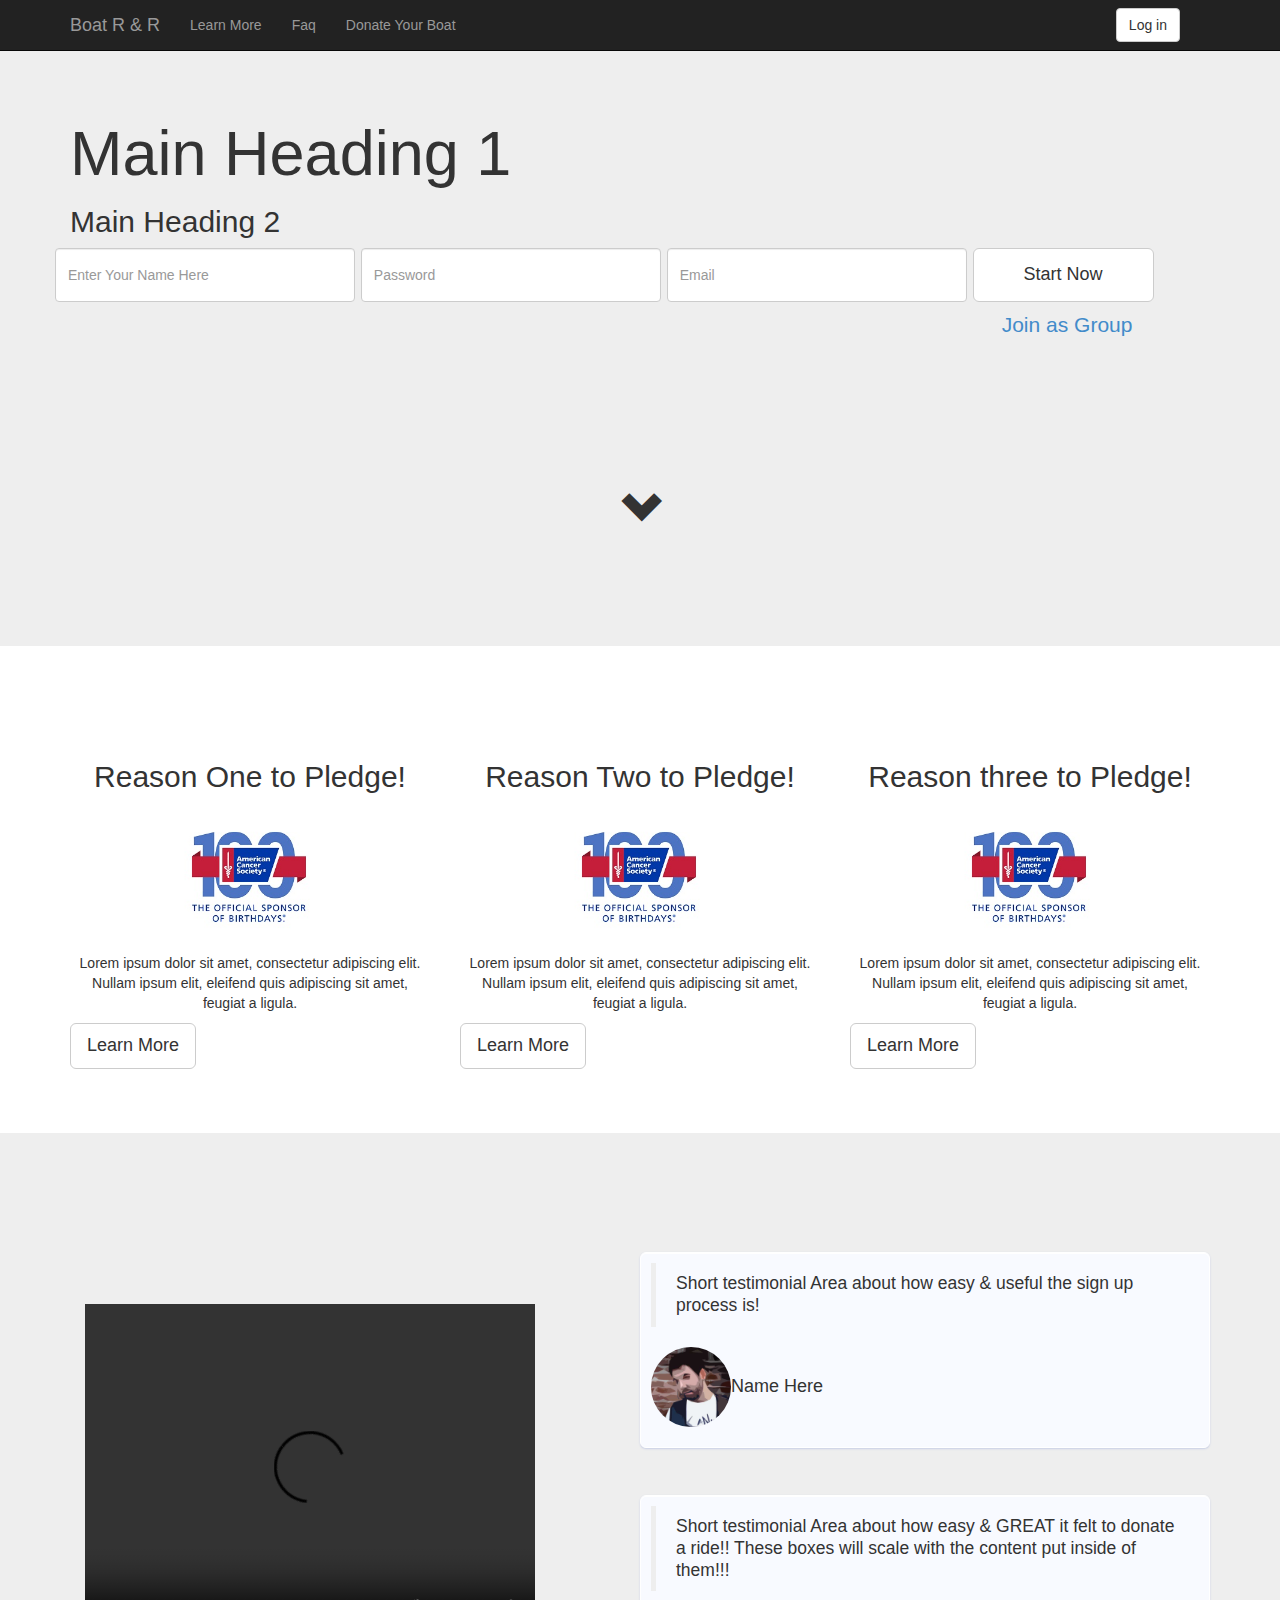
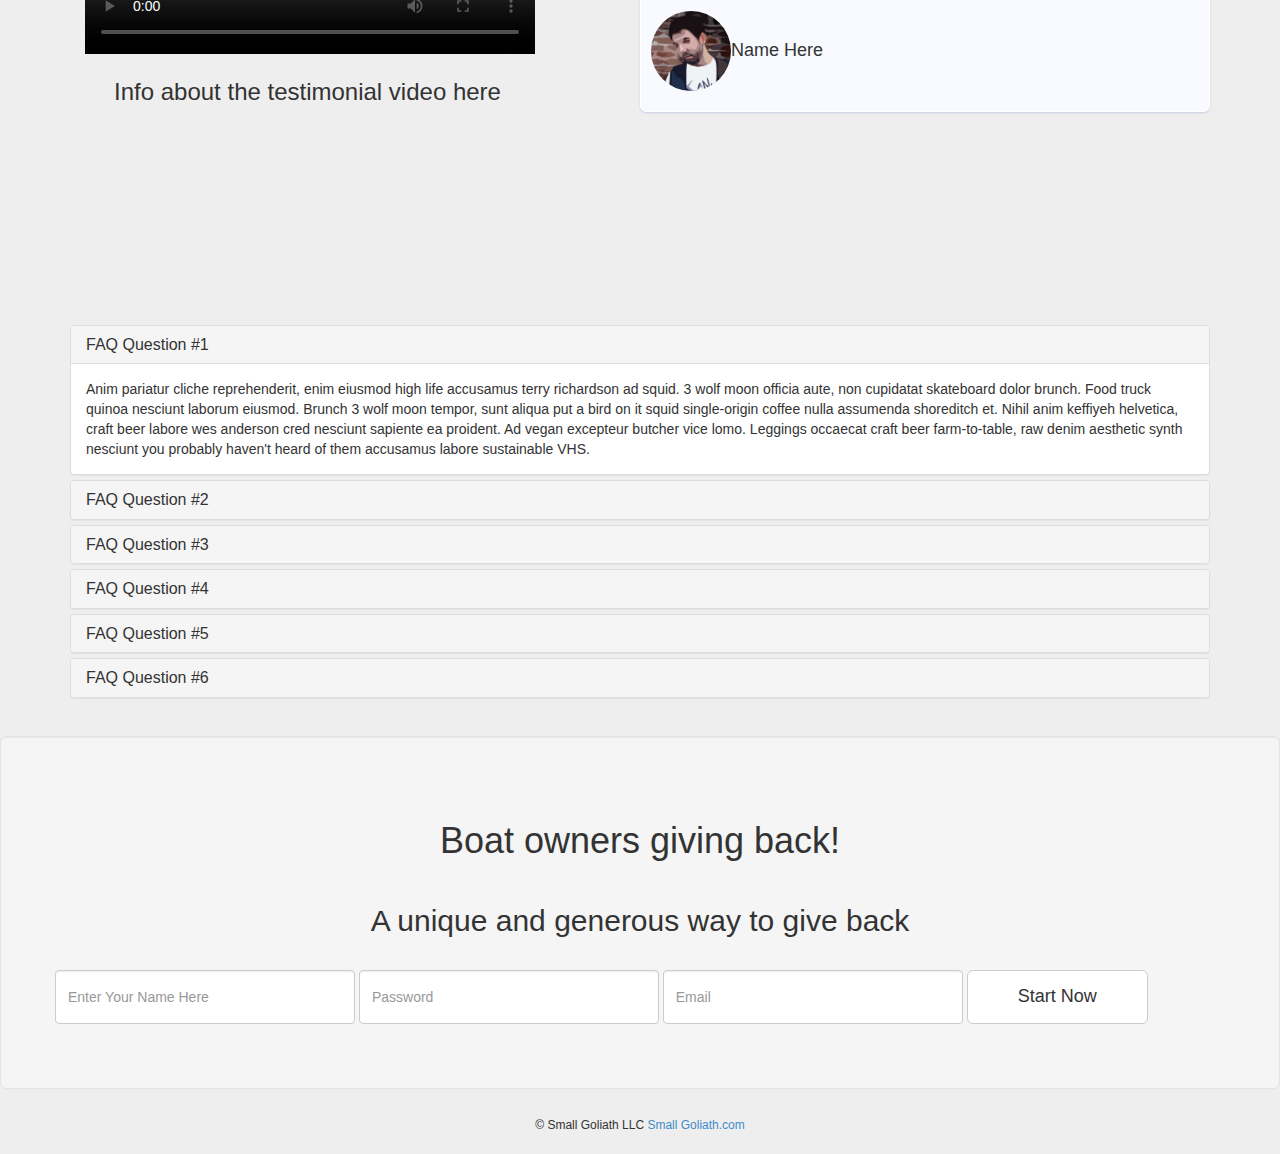
<file: index.html>
<!DOCTYPE html>
<html>
  <head>
    <title>Boat R & R</title>
    <meta name="viewport" content="width=device-width, initial-scale=1.0">
    <!-- Bootstrap -->
    <link href="css/bootstrap.min.css" rel="stylesheet" media="screen">
    <!--Our Added CSS-->
    <link href="css/main.css" rel="stylesheet" media="screen">
    <!-- HTML5 shim and Respond.js IE8 support of HTML5 elements and media queries -->
    <!--[if lt IE 9]>
      <script src="/js/html5shiv.js"></script>
      <script src="/js/respond.min.js"></script>
    <![endif]-->
  </head>
  <body>
    <div class="navbar navbar-inverse navbar-fixed-top">
      <div class="container">
        <div class="navbar-header">
          <button type="button" class="navbar-toggle" data-toggle="collapse" data-target=".navbar-collapse">
            <span class="icon-bar"></span>
            <span class="icon-bar"></span>
            <span class="icon-bar"></span>
          </button>
          <a class="navbar-brand" href="#">Boat R & R</a>
        </div>
        <div class="navbar-collapse collapse">
          <ul class="nav navbar-nav">
            <li><a href="#learn">Learn More</a></li>
            <li><a href="#faq">Faq</a></li>
            <li><a href="#donate">Donate Your Boat</a></li>
          </ul>
          <form class="navbar-form navbar-right">
            <a data-toggle="modal" href="#myModal" type="submit" class="btn btn-default">Log in</a>
          </form>
        </div><!--/.navbar-collapse -->
      </div>
    </div>
    <!-- Main jumbotron for a primary marketing message or call to action -->
    <div class="jumbotron">
      <div class="container">
        <h1>Main Heading 1</h1>
        <h2>Main Heading 2</h2>
        <div class="row">
          <form class="form-inline col-xs-offset-3" role="form">
            <div class="form-group">
              <label class="sr-only" for="exampleInputname">Name</label>
              <input type="name" class="form-control inlarge_form" id="exampleInputName2" placeholder="Enter Your Name Here">
            </div>
            <div class="form-group">
              <label class="sr-only" for="exampleInputPassword2">Password</label>
              <input type="name" class="form-control inlarge_form" id="exampleInputPassword2" placeholder="Password">
            </div>
            <div class="form-group">
              <label class="sr-only" for="exampleInputEmail2">Email Address</label>
              <input type="email" class="form-control inlarge_form" id="exampleInputEmail2" placeholder="Email">
            </div>
            <a type="submit" data-toggle="modal" href="#myModal" class="btn btn-lg btn-default btn_inlarge">Start Now</a><!-- Button trigger modal -->
          </form>
        </div>
        <div class="row">
          <a class="col-lg-3 pull-right btn-mrg-rt join">Join as Group</a>
        </div>
        <br><br><br>
        <div class="row">
          <a href="#learn" class="col-lg-12 glyphicon glyphicon-chevron-down glyph_big"></a>
        </div>  
      </div>                
    </div>
    <a href="#learn" id="learn"></a><!--End Jumbotron Section-->

    
    
    <section class="benefits"><!--Start Benefits-->
      <div class="container">
        <!-- Example row of columns -->
        <div class="row">
          <div class="col-lg-4">
            <h2>Reason One to Pledge!</h2>
            <img src="img/charity_picture_1.jpg" class="img-circle img-responsive" alt="charity picture">
            <p>Lorem ipsum dolor sit amet, consectetur adipiscing elit. Nullam ipsum elit, eleifend quis adipiscing sit amet, feugiat a ligula.</p>                
            <a data-toggle="modal" href="#myModal" class="btn btn-default btn-lg">Learn More</a><!-- Button trigger modal -->
            <!-- Modal -->
            <div class="modal fade" id="myModal" tabindex="-1" role="dialog" aria-labelledby="myModalLabel" aria-hidden="true">
              <div class="modal-dialog">
                <div class="modal-content">
                  <div class="modal-header">
                    <button type="button" class="close" data-dismiss="modal" aria-hidden="true">&times;</button>
                    <h4 class="modal-title">Modal title</h4>
                  </div>
                  <div class="modal-body">
                    ...
                  </div>
                  <div class="modal-footer">
                    <button type="button" class="btn btn-default">Sign Up Now</button>
                  </div>
                </div><!-- /.modal-content -->
              </div><!-- /.modal-dialog -->
            </div><!-- /.modal -->
          </div>

          <div class="col-lg-4">
            <h2>Reason Two to Pledge!</h2>
            <img src="img/charity_picture_1.jpg" class="img-rounded img-responsive" alt="charity picture">
            <p>Lorem ipsum dolor sit amet, consectetur adipiscing elit. Nullam ipsum elit, eleifend quis adipiscing sit amet, feugiat a ligula.</p>
            <a data-toggle="modal" href="#myModal" class="btn btn-default btn-lg">Learn More</a><!-- Button trigger modal -->
         </div>
          <div class="col-lg-4">
            <h2>Reason three to Pledge!</h2>
            <img src="img/charity_picture_1.jpg" class="img-responsive" alt="charity picture">
            <p>Lorem ipsum dolor sit amet, consectetur adipiscing elit. Nullam ipsum elit, eleifend quis adipiscing sit amet, feugiat a ligula.</p>
            <a style="margin:auto, 0;" data-toggle="modal" href="#myModal" class="btn btn-default btn-lg">Learn More</a><!-- Button trigger modal -->
          </div>
        </div>
      </div>  
    </section>  <!--End Benefits-->
    
    <section class="testimonials"><!--Start testimonials-->
      <div class="container">
        <div class="col-lg-5 video"> <!--Start Video Testimonial-->
          
          <video width="450" height="350" controls>
            <source src="#" type="video/mp4">
            <source src="#" type="video/ogg">
            Your browser does not support the video tag
          </video>
          <h3>Info about the testimonial video here</h3>

        </div><!--End Video Testimonial-->
        <div class="col-lg-6 test pull-right"> <!--Text testimonials Maybe a jquery loop of testimonials?-->
          <div class="row">
            <div class="bubble">
              <blockquote>
                <p class="quotetext">Short testimonial Area about how easy & useful the sign up process is!</p>
              </blockquote>
              <h4 class="quotename"><img src="img/test1.jpg" alt="" class="img-circle" style="width: 80px">Name Here</h4>
            </div>  
          </div>
          <hr>
          <div class="row">
            <div class="bubble">
              <blockquote>
                <p class="quotetext">Short testimonial Area about how easy & GREAT it felt to donate a ride!! These boxes will scale with the content put inside of them!!!</p>
              </blockquote>
              <h4 class="quotename"><img src="img/test1.jpg" alt="" class="img-circle" style="width: 80px">Name Here</h4>
            </div>  
          </div>
        </div>   
      </div>  
    </seciton><a href="#faq" id="faq"></a> <!--End testimonials--> 
    
    <section class="faq"><!--Start Frequently Asked Questions Section-->
      <div class="container">
        <div class="panel-group" id="accordion">
          <div class="panel panel-default">
            <div class="panel-heading">
              <h4 class="panel-title">
                <a class="accordion-toggle" data-toggle="collapse" data-parent="#accordion" href="#collapseOne">
                  FAQ Question #1
                </a>
              </h4>
            </div>
            <div id="collapseOne" class="panel-collapse collapse in">
              <div class="panel-body">
                Anim pariatur cliche reprehenderit, enim eiusmod high life accusamus terry richardson ad squid. 3 wolf moon officia aute, non cupidatat skateboard dolor brunch. Food truck quinoa nesciunt laborum eiusmod. Brunch 3 wolf moon tempor, sunt aliqua put a bird on it squid single-origin coffee nulla assumenda shoreditch et. Nihil anim keffiyeh helvetica, craft beer labore wes anderson cred nesciunt sapiente ea proident. Ad vegan excepteur butcher vice lomo. Leggings occaecat craft beer farm-to-table, raw denim aesthetic synth nesciunt you probably haven't heard of them accusamus labore sustainable VHS.
              </div>
            </div>
          </div>
          <div class="panel panel-default">
            <div class="panel-heading">
              <h4 class="panel-title">
                <a class="accordion-toggle" data-toggle="collapse" data-parent="#accordion" href="#collapseTwo">
                  FAQ Question #2
                </a>
              </h4>
            </div>
            <div id="collapseTwo" class="panel-collapse collapse">
              <div class="panel-body">
                Anim pariatur cliche reprehenderit, enim eiusmod high life accusamus terry richardson ad squid. 3 wolf moon officia aute, non cupidatat skateboard dolor brunch. Food truck quinoa nesciunt laborum eiusmod. Brunch 3 wolf moon tempor, sunt aliqua put a bird on it squid single-origin coffee nulla assumenda shoreditch et. Nihil anim keffiyeh helvetica, craft beer labore wes anderson cred nesciunt sapiente ea proident. Ad vegan excepteur butcher vice lomo. Leggings occaecat craft beer farm-to-table, raw denim aesthetic synth nesciunt you probably haven't heard of them accusamus labore sustainable VHS.
              </div>
            </div>
          </div>
          <div class="panel panel-default">
            <div class="panel-heading">
              <h4 class="panel-title">
                <a class="accordion-toggle" data-toggle="collapse" data-parent="#accordion" href="#collapseThree">
                  FAQ Question #3
                </a>
              </h4>
            </div>
            <div id="collapseThree" class="panel-collapse collapse">
              <div class="panel-body">
                Anim pariatur cliche reprehenderit, enim eiusmod high life accusamus terry richardson ad squid. 3 wolf moon officia aute, non cupidatat skateboard dolor brunch. Food truck quinoa nesciunt laborum eiusmod. Brunch 3 wolf moon tempor, sunt aliqua put a bird on it squid single-origin coffee nulla assumenda shoreditch et. Nihil anim keffiyeh helvetica, craft beer labore wes anderson cred nesciunt sapiente ea proident. Ad vegan excepteur butcher vice lomo. Leggings occaecat craft beer farm-to-table, raw denim aesthetic synth nesciunt you probably haven't heard of them accusamus labore sustainable VHS.
              </div>
            </div>
          </div>
          <div class="panel panel-default">
            <div class="panel-heading">
              <h4 class="panel-title">
                <a class="accordion-toggle" data-toggle="collapse" data-parent="#accordion" href="#collapseFour">
                  FAQ Question #4
                </a>
              </h4>
            </div>
            <div id="collapseFour" class="panel-collapse collapse">
              <div class="panel-body">
                Anim pariatur cliche reprehenderit, enim eiusmod high life accusamus terry richardson ad squid. 3 wolf moon officia aute, non cupidatat skateboard dolor brunch. Food truck quinoa nesciunt laborum eiusmod. Brunch 3 wolf moon tempor, sunt aliqua put a bird on it squid single-origin coffee nulla assumenda shoreditch et. Nihil anim keffiyeh helvetica, craft beer labore wes anderson cred nesciunt sapiente ea proident. Ad vegan excepteur butcher vice lomo. Leggings occaecat craft beer farm-to-table, raw denim aesthetic synth nesciunt you probably haven't heard of them accusamus labore sustainable VHS.
              </div>
            </div>
          </div>
          <div class="panel panel-default">
            <div class="panel-heading">
              <h4 class="panel-title">
                <a class="accordion-toggle" data-toggle="collapse" data-parent="#accordion" href="#collapseFive">
                  FAQ Question #5
                </a>
              </h4>
            </div>
            <div id="collapseFive" class="panel-collapse collapse">
              <div class="panel-body">
                Anim pariatur cliche reprehenderit, enim eiusmod high life accusamus terry richardson ad squid. 3 wolf moon officia aute, non cupidatat skateboard dolor brunch. Food truck quinoa nesciunt laborum eiusmod. Brunch 3 wolf moon tempor, sunt aliqua put a bird on it squid single-origin coffee nulla assumenda shoreditch et. Nihil anim keffiyeh helvetica, craft beer labore wes anderson cred nesciunt sapiente ea proident. Ad vegan excepteur butcher vice lomo. Leggings occaecat craft beer farm-to-table, raw denim aesthetic synth nesciunt you probably haven't heard of them accusamus labore sustainable VHS.
              </div>
            </div>
          </div>
          <div class="panel panel-default">
            <div class="panel-heading">
              <h4 class="panel-title">
                <a class="accordion-toggle" data-toggle="collapse" data-parent="#accordion" href="#collapseSix">
                  FAQ Question #6
                </a>
              </h4>
            </div>
            <div id="collapseSix" class="panel-collapse collapse">
              <div class="panel-body">
                Anim pariatur cliche reprehenderit, enim eiusmod high life accusamus terry richardson ad squid. 3 wolf moon officia aute, non cupidatat skateboard dolor brunch. Food truck quinoa nesciunt laborum eiusmod. Brunch 3 wolf moon tempor, sunt aliqua put a bird on it squid single-origin coffee nulla assumenda shoreditch et. Nihil anim keffiyeh helvetica, craft beer labore wes anderson cred nesciunt sapiente ea proident. Ad vegan excepteur butcher vice lomo. Leggings occaecat craft beer farm-to-table, raw denim aesthetic synth nesciunt you probably haven't heard of them accusamus labore sustainable VHS.
              </div>
            </div>
          </div>
        </div>
      </div>  
    </section>  

    <section class="cta well well-lg"><a href="#donate" id="donate"></a><!--Start Call To Action Section-->
        <div class="container">
          <h1>Boat owners giving back!</h1>
          <h2>A unique and generous way to give back</h2>
          <div class="row">
          <form class="form-inline" role="form">
            <div class="form-group">
              <label class="sr-only" for="exampleInputname">Name</label>
              <input type="name" class="form-control inlarge_form" id="exampleInputEmail2" placeholder="Enter Your Name Here">
            </div>
            <div class="form-group">
              <label class="sr-only" for="exampleInputPassword2">Password</label>
              <input type="name" class="form-control inlarge_form" id="exampleInputPassword2" placeholder="Password">
            </div>
            <div class="form-group">
              <label class="sr-only" for="exampleInputEmail2">Email Address</label>
              <input type="email" class="form-control inlarge_form" id="exampleInputEmail2" placeholder="Email">
            </div>
            <a type="submit" data-toggle="modal" href="#myModal" class="btn btn-lg btn-default btn_inlarge">Start Now</a><!-- Button trigger modal -->
          </form>
        </div>
        </div>
    </section><!--End Call To Action Section-->
    
    <section><!--Start Footer Section-->
      <footer>
        <!-- Copyright -->
          <div class="sgtext">
            <div class="container">
                <div>
                    <h6 class="sgtext">&#169 Small Goliath LLC<a href="http://smallgoliath.com" target="_blank"> Small Goliath.com</a></h6>
                </div>           
            </div>
          </div>
      </footer>  
    </section><!--End Footer Section-->
    <!-- jQuery (necessary for Bootstrap's JavaScript plugins) -->
    <script src="js/jquery.js"></script>
    <!-- Include all compiled plugins (below), or include individual files as needed -->
    <script src="js/bootstrap.min.js"></script>
  </body>
</html>
</file>
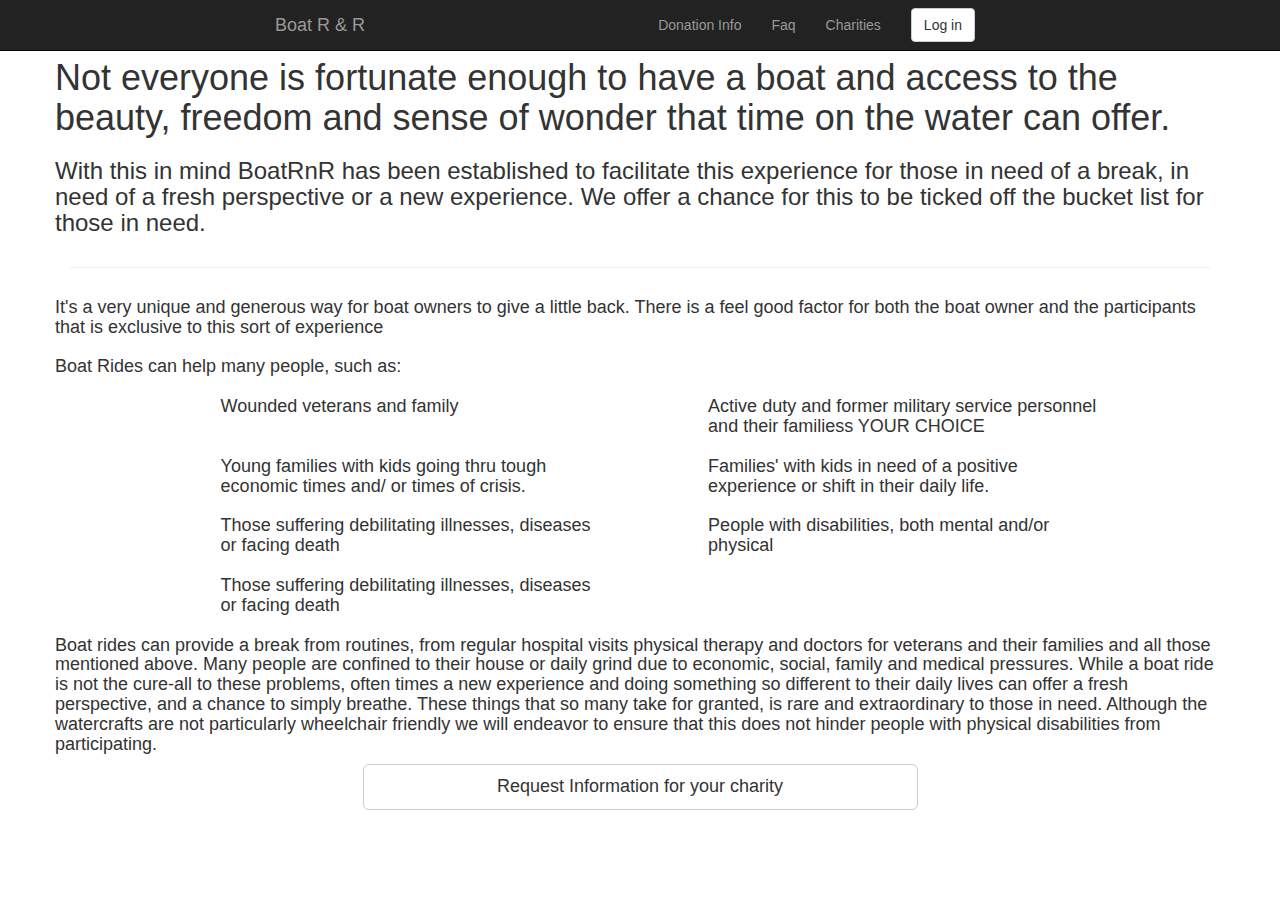
<file: charities.html>
<!DOCTYPE html>
<html>
  <head>
    <title>Bootstrap 101 Template</title>
    <meta name="viewport" content="width=device-width, initial-scale=1.0">
    <!-- Bootstrap -->
    <link href="css/bootstrap.min.css" rel="stylesheet" media="screen">
    <!--Our Added CSS-->
    <link href="css/main.css" rel="stylesheet" media="screen">
    <!-- HTML5 shim and Respond.js IE8 support of HTML5 elements and media queries -->
    <!--[if lt IE 9]>
      <script src="/js/html5shiv.js"></script>
      <script src="/js/respond.min.js"></script>
    <![endif]-->
  </head>
  <body>
    <div class="navbar navbar-inverse navbar-fixed-top">
      <div class="container">
        <div class="col-sm-8 col-sm-offset-2">
          <div class="navbar-header">
            <button type="button" class="navbar-toggle" data-toggle="collapse" data-target=".navbar-collapse">
              <span class="icon-bar"></span>
              <span class="icon-bar"></span>
              <span class="icon-bar"></span>
            </button>
            <a class="navbar-brand" href="index2.html">Boat R & R</a>
          </div>
          <div class="navbar-collapse collapse pull-right">
            <ul class="nav navbar-nav">
              <li><a href="index2.html #learn">Donation Info</a></li>
              <li><a href="index2.html #faq">Faq</a></li>
              <li><a href="charities.html">Charities</a></li>
            </ul>
            <form class="navbar-form navbar-right">
              <a data-toggle="modal" href="#myModal" type="submit" class="btn btn-default">Log in</a>
            </form>
          </div><!--/.navbar-collapse -->
        </div>
      </div>
    </div>
    <div class="container" style="margin: 3% auto;">
      <div class="row">
        <h1 class="text-left">Not everyone is fortunate enough to have a boat and access to the beauty, freedom and sense of wonder that time on the water can offer.</h1>
        <h3 class="text-left">With this in mind BoatRnR has been established to facilitate this experience for those in need of a break, in need of a fresh perspective or a new experience.  We offer a chance for this to be ticked off the bucket list for those in need.</h3>  
      </div>
      <hr>
      <div class="row">
        <h4 class="text-left">It's a very unique and generous way for boat owners to give a little back. There is a feel good factor for both the boat owner and the participants that is exclusive to this sort of experience</h4>
      </div>
      <div class="row">
        <h4>Boat Rides can help many people, such as:</h4>
      </div>
      <div  class="row">
        <div class="col-md-5 col-md-offset-1">
          <div class="col-md-1"></div>
          <div class="col-md-11">
            <h4>Wounded veterans and family</h4>
          </div>
        </div>
        <div class="col-md-5">
          <div class="col-md-1"></div>
          <div class="col-md-11">
            <h4>Active duty and former military service personnel and their familiess YOUR CHOICE</h4>
          </div>
        </div>
      </div>
      <div  class="row">
        <div class="col-md-5 col-md-offset-1">
          <div class="col-md-1"></div>
          <div class="col-md-11">
            <h4>Young families with kids going thru tough economic times and/ or times of crisis.</h4>
          </div>
        </div>
        <div class="col-md-5">
          <div class="col-md-1"></div>
          <div class="col-md-11">
            <h4>Families' with kids in need of a positive experience or shift in their daily life.</h4>
          </div>
        </div>
      </div>
      <div  class="row">
        <div class="col-md-5 col-md-offset-1">
          <div class="col-md-1"></div>
          <div class="col-md-11">
            <h4>Those suffering debilitating illnesses, diseases or facing death</h4>
          </div>
        </div>
        <div class="col-md-5">
          <div class="col-md-1"></div>
          <div class="col-md-11">
            <h4>People with disabilities, both mental and/or physical</h4>
          </div>
        </div>
      </div>
      <div  class="row">
        <div class="col-md-5 col-md-offset-1">
          <div class="col-md-1"></div>
          <div class="col-md-11">
            <h4>Those suffering debilitating illnesses, diseases or facing death</h4>
          </div>
        </div>
      </div>
      <div class="row">
        <h4>Boat rides can provide a break from routines, from regular hospital visits  physical therapy and doctors for veterans and their families and all those mentioned above.
        Many people are confined to their house or daily grind due to economic, social, family and medical pressures. 
        While a boat ride is not the cure-all to these problems, often times a new experience and doing something so different to their daily lives can offer a fresh perspective, and a chance to simply breathe.  
        These things that so many take for granted, is rare and extraordinary to those in need.
        Although the watercrafts are not particularly wheelchair friendly we will endeavor to ensure that this does not hinder people with physical disabilities from participating.<h4>
      </div>
      <div class="row">
        <div class="col-md-6 col-md-offset-3">
          <button href="#myModal_charity" data-toggle="modal" type="button" class="btn btn-default btn-lg btn-block">Request Information for your charity</button>

          <!-- Single Boater Modal -->
            <div class="modal fade" id="myModal_charity" tabindex="-1" role="dialog" aria-labelledby="myModalLabel" aria-hidden="true">
              <div class="modal-dialog">
                <div class="modal-content">
                  <div class="modal-header">
                    <button type="button" class="close" data-dismiss="modal" aria-hidden="true">&times;</button>
                    <h4 class="modal-title">Lets Finish It Up!</h4>
                  </div>
                  <div class="modal-body">
                    <form>
                      <div class="form-group">
                        <label for="">Orginization Name</label>
                        <input type="text" class="form-control" placeholder="Enter User Name">
                      </div>
                      <div class="form-group col-md-6">
                        <label for="">Phone</label>
                        <input type="text" class="form-control" placeholder="Enter Phone Number">
                      </div>
                      <div class="form-group col-md-6">
                        <label for="">Email Address</label>
                        <input type="text" class="form-control" placeholder="Enter Email Address">
                      </div>
                      <div class="form-group col-md-6">
                        <label for="">City</label>
                        <input type="text" class="form-control" placeholder="Enter City Boat is Located in">
                      </div>
                      <div class="form-group col-md-2">
                        <label for="">State</label>
                        <input type="text" class="form-control" placeholder="Enter State Boat is Located in">
                      </div>
                      <div class="form-group col-md-4">
                        <label for="">Zip Code</label>
                        <input type="text" class="form-control" placeholder="Enter Zip Code">
                      </div>
                      <hr>
                      <div class="form-group">
                        <label for="">Message</label>
                          <textarea class="form-control" rows="6"></textarea>
                        </label>
                      </div>
                    </form>
                  </div>
                  <div class="modal-footer">
                    <a href="ty.html" type="button" class="btn btn-default btn-group-justified">Complete Your Pledge</a>
                  </div>
                </div><!-- /.modal-content -->
              </div><!-- /.modal-dialog -->
            </div>
            <!-- /End Single Boater modal -->

        </div>
      </div>
    </div>

    <!-- jQuery (necessary for Bootstrap's JavaScript plugins) -->
    <script src="js/jquery.js"></script>
    <!-- Include all compiled plugins (below), or include individual files as needed -->
    <script src="js/bootstrap.min.js"></script>
  </body>
</html>
</file>
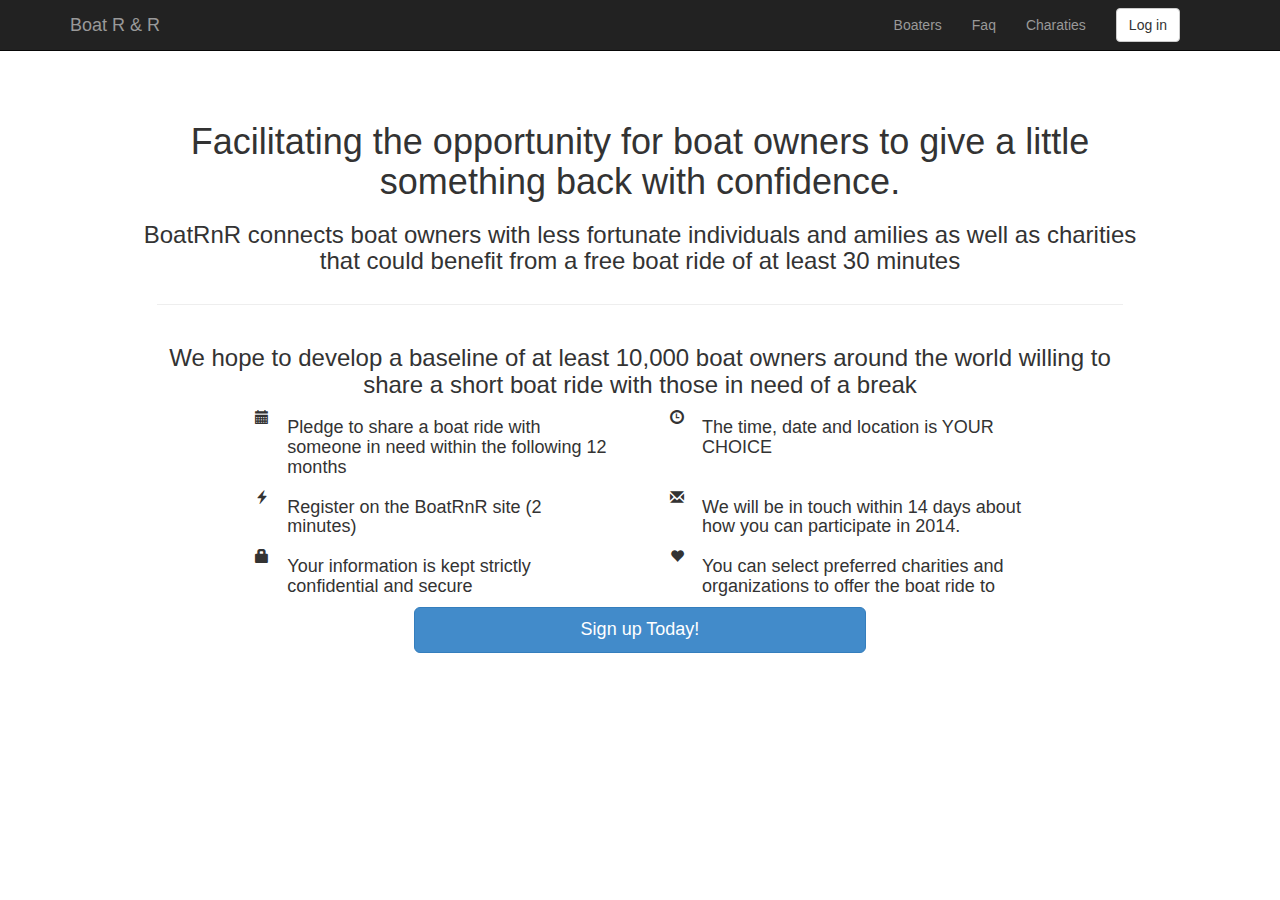
<file: howitworks.html>
<!DOCTYPE html>
<html>
  <head>
    <title>Bootstrap 101 Template</title>
    <meta name="viewport" content="width=device-width, initial-scale=1.0">
    <!-- Bootstrap -->
    <link href="css/bootstrap.min.css" rel="stylesheet" media="screen">
    <!--Our Added CSS-->
    <link href="css/main.css" rel="stylesheet" media="screen">
    <!-- HTML5 shim and Respond.js IE8 support of HTML5 elements and media queries -->
    <!--[if lt IE 9]>
      <script src="/js/html5shiv.js"></script>
      <script src="/js/respond.min.js"></script>
    <![endif]-->
  </head>
  <body>
    <div class="navbar navbar-inverse navbar-fixed-top">
      <div class="container">
        <div class="navbar-header">
          <button type="button" class="navbar-toggle" data-toggle="collapse" data-target=".navbar-collapse">
            <span class="icon-bar"></span>
            <span class="icon-bar"></span>
            <span class="icon-bar"></span>
          </button>
          <a class="navbar-brand" href="index2.html">Boat R & R</a>
        </div>
        <div class="navbar-collapse collapse pull-right">
          <ul class="nav navbar-nav">
            <li><a href="howitworks.hmtl">Boaters</a></li>
            <li><a href="#faq">Faq</a></li>
            <li><a href="#donate">Charaties</a></li>
          </ul>
          <form class="navbar-form navbar-right">
            <a data-toggle="modal" href="#myModal" type="submit" class="btn btn-default">Log in</a>
          </form>
        </div><!--/.navbar-collapse -->
      </div>
    </div>
    <div class="container" style="padding: 8% 8%;">
      <div class="row">
        <h1 class="text-center">Facilitating the opportunity for boat owners to give a little something back with confidence.</h1>
        <h3 class="text-center">BoatRnR connects boat owners with less fortunate individuals and amilies as well as charities that could benefit from a free boat ride of at least 30 minutes</h3>  
      </div>
      <hr>
      <div class="row">
        <h3 class="text-center">We hope to develop a baseline of at least 10,000 boat owners around the world willing to share a short boat ride with those in need of a break</h3>
      </div>
      <div  class="row">
        <div class="col-md-5 col-md-offset-1">
          <div class="col-md-1 glyphicon glyphicon-calendar"></div>
          <div class="col-md-11">
            <h4>Pledge to share a boat ride with someone in need within the following 12 months</h4>
          </div>
        </div>
        <div class="col-md-5">
          <div class="col-md-1 glyphicon glyphicon-time"></div>
          <div class="col-md-11">
            <h4>The time, date and location is YOUR CHOICE</h4>
          </div>
        </div>
      </div>
      <div  class="row">
        <div class="col-md-5 col-md-offset-1">
          <div class="col-md-1 glyphicon glyphicon-flash"></div>
          <div class="col-md-11">
            <h4>Register on the BoatRnR site (2 minutes)</h4>
          </div>
        </div>
        <div class="col-md-5">
          <div class="col-md-1 glyphicon glyphicon-envelope"></div>
          <div class="col-md-11">
            <h4>We will be in touch within 14 days about how you can participate in 2014.</h4>
          </div>
        </div>
      </div>
      <div  class="row">
        <div class="col-md-5 col-md-offset-1">
          <div class="col-md-1 glyphicon glyphicon-lock"></div>
          <div class="col-md-11">
            <h4>Your information is kept strictly confidential and secure</h4>
          </div>
        </div>
        <div class="col-md-5">
          <div class="col-md-1 glyphicon glyphicon-heart"></div>
          <div class="col-md-11">
            <h4>You can select preferred charities and organizations to offer the boat ride to</h4>
          </div>
        </div>
      </div>
      <div class="col-md-6 col-md-offset-3">
        <button type="button" class="btn btn-primary btn-lg btn-block">Sign up Today!</button>
      </div>
    </div>

    <!-- jQuery (necessary for Bootstrap's JavaScript plugins) -->
    <script src="js/jquery.js"></script>
    <!-- Include all compiled plugins (below), or include individual files as needed -->
    <script src="js/bootstrap.min.js"></script>
  </body>
</html>
</file>
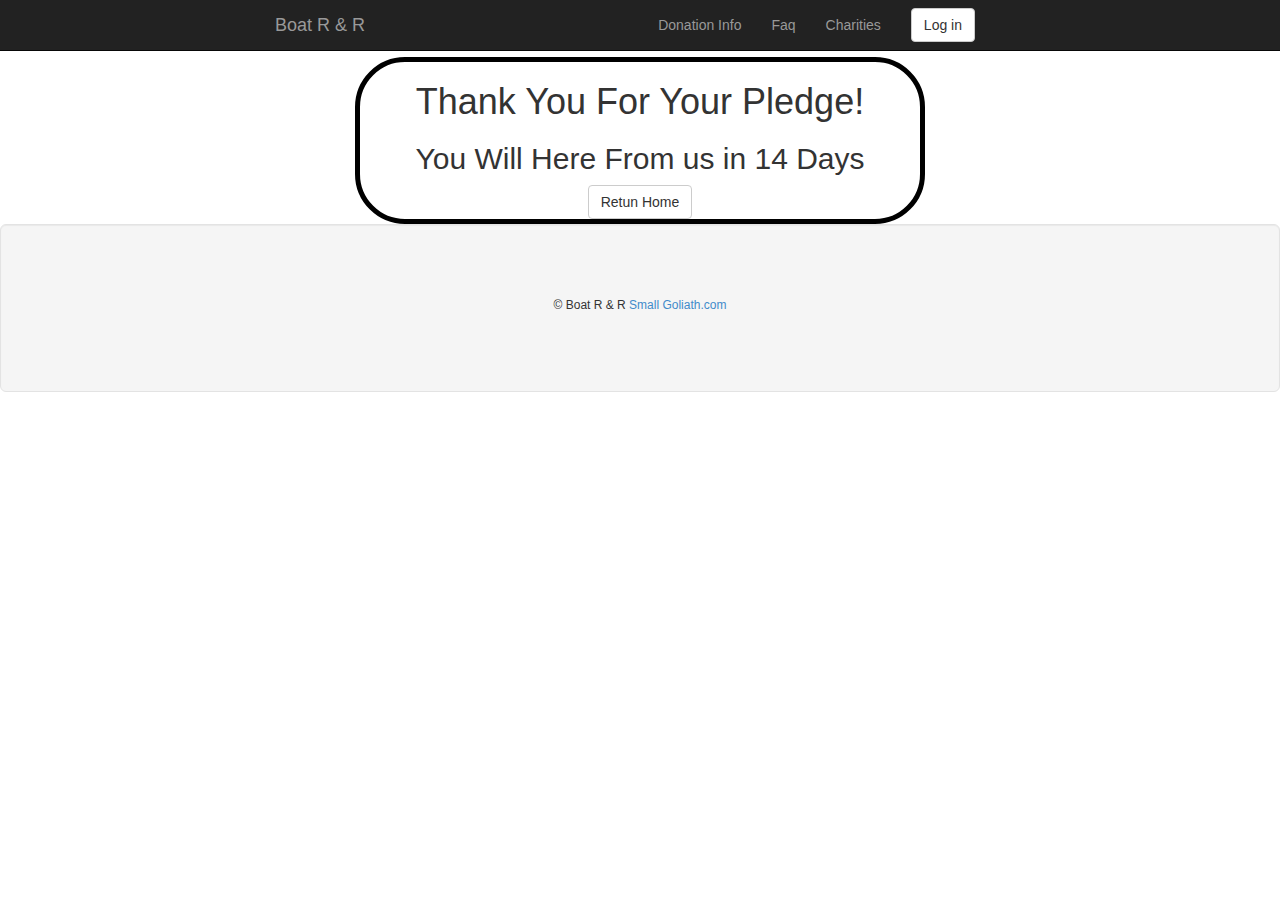
<file: ty.html>
<!DOCTYPE html>
<html>
  <head>
    <title>Boat R & R</title>
    <meta name="viewport" content="width=device-width, initial-scale=1.0">
    <!-- Bootstrap -->
    <link href="css/bootstrap.min.css" rel="stylesheet" media="screen">
    <!--Our Added CSS-->
    <link href="css/main.css" rel="stylesheet" media="screen">
    <!-- HTML5 shim and Respond.js IE8 support of HTML5 elements and media queries -->
    <!--[if lt IE 9]>
      <script src="/js/html5shiv.js"></script>
      <script src="/js/respond.min.js"></script>
    <![endif]-->
  </head>
  <body>
    <div class="navbar navbar-inverse navbar-fixed-top">
      <div class="container">
        <div class="col-sm-8 col-sm-offset-2">
          <div class="navbar-header">
            <button type="button" class="navbar-toggle" data-toggle="collapse" data-target=".navbar-collapse">
              <span class="icon-bar"></span>
              <span class="icon-bar"></span>
              <span class="icon-bar"></span>
            </button>
            <a class="navbar-brand" href="index2.html">Boat R & R</a>
          </div>
          <div class="navbar-collapse collapse pull-right">
            <ul class="nav navbar-nav">
              <li><a href="index2.html #learn">Donation Info</a></li>
              <li><a href="index2.html #faq">Faq</a></li>
              <li><a href="charities.html">Charities</a></li>
            </ul>
            <form class="navbar-form navbar-right">
              <a data-toggle="modal" href="#myModal" type="submit" class="btn btn-default">Log in</a>
            </form>
          </div><!--/.navbar-collapse -->
        </div>
      </div>
    </div>

    <section class="">
      <div class="container">
        <div class="col-sm-6 col-sm-offset-3 thanks">
          <h1>Thank You For Your Pledge!</h1>
          <h2>You Will Here From us in 14 Days</h2>
          
          <a href="index2.html" class="btn btn-default">Retun Home</a>
        </div>
      </div>  
    </section>

    <section class="cta well well-lg"><a href="#donate" id="donate"></a><!--Start Call To Action Section-->
        <div class="container">
            <div>
              <h6 class="sgtext">&#169 Boat R & R<a href="http://smallgoliath.com" target="_blank"> Small Goliath.com</a></h6>
          </div>  
        </div>
    </section><!--End Call To Action Section-->
    
    <section><!--Start Footer Section-->
      <footer>
        <!-- Copyright -->
          <div class="sgtext">
            <div class="container">
                         
            </div>
          </div>
      </footer>  
    </section><!--End Footer Section-->
    <!-- jQuery (necessary for Bootstrap's JavaScript plugins) -->
    <script src="js/jquery.js"></script>
    <!-- Include all compiled plugins (below), or include individual files as needed -->
    <script src="js/bootstrap.min.js"></script>
  </body>
</html>
</file>
<file: css/main.css>
.jumbotron {
	max-height: 800px;
	padding: 8% 0;
}
.pledge {
	background-color: white;
	border-top: 5px solid black;
	border-bottom: 5px solid black;
}
.charitiespic {
	width: 100px;
	height: 100px;
	margin: auto auto;
}
.glyph_big {
	font-size: 2em;
	text-align: center;
	text-decoration: none !important;
	color: rgb(51, 51, 51);
}
.glyph_big:hover {
	color: ;
}
.inlarge_form {
	height: 54px;
	width: 300px;
}
.btn_inlarge {
	padding: 14px 50px;
}
.btn-mrg-rt {
	text-align: center;
	margin-right: 1%;
}
.benefits {
	padding: 5% 0;
}
section.benefits h1{
	text-align: center;
}
section.benefits h2{
	text-align: center;
}
section.benefits p{
	text-align: center;
}
section.benefits img {
	margin: auto; 
	width: 150px; 
	height: 150px;
}
.testimonials {
	background-color: rgb(238, 238, 238);
}
.testimonials h3 {
	text-align: center;
}
.video {
	margin: 15% 0;
}
.test {
	margin: 10% 0;
}
.bubble {
    background: none repeat scroll 0 0 rgb(248, 250, 255);
    border: 1px solid rgb(255, 255, 255);
    border-radius: 6px 6px 6px 6px;
    box-shadow: 0 1px rgb(255, 255, 255) inset, 0 1px 2px rgb(200, 207, 230);
    height: 100%;
    padding: 10px;
    position: relative;
    text-align: left;
    width: 100%;
    margin-top: 1%;
}
.faq {
	background-color: rgb(238, 238, 238);
	padding: 3% 0;
}
section.faq h1 {
	padding-bottom: 3%;
}
.cta h1{
	text-align: center;
}
.cta h2{
	text-align: center;
	padding: 2% 0;
}
.well {
	padding: 5% 0;
}
.sgtext {
	padding-bottom: 0.5%;
	text-align: center;
}

/*===============================

		Thank You Page
	
=================================*/

.thanks {
	text-align: center;
	margin-top: 5%;
	border: 5px solid black;
	border-radius: 50px 50px;
}
</file>
